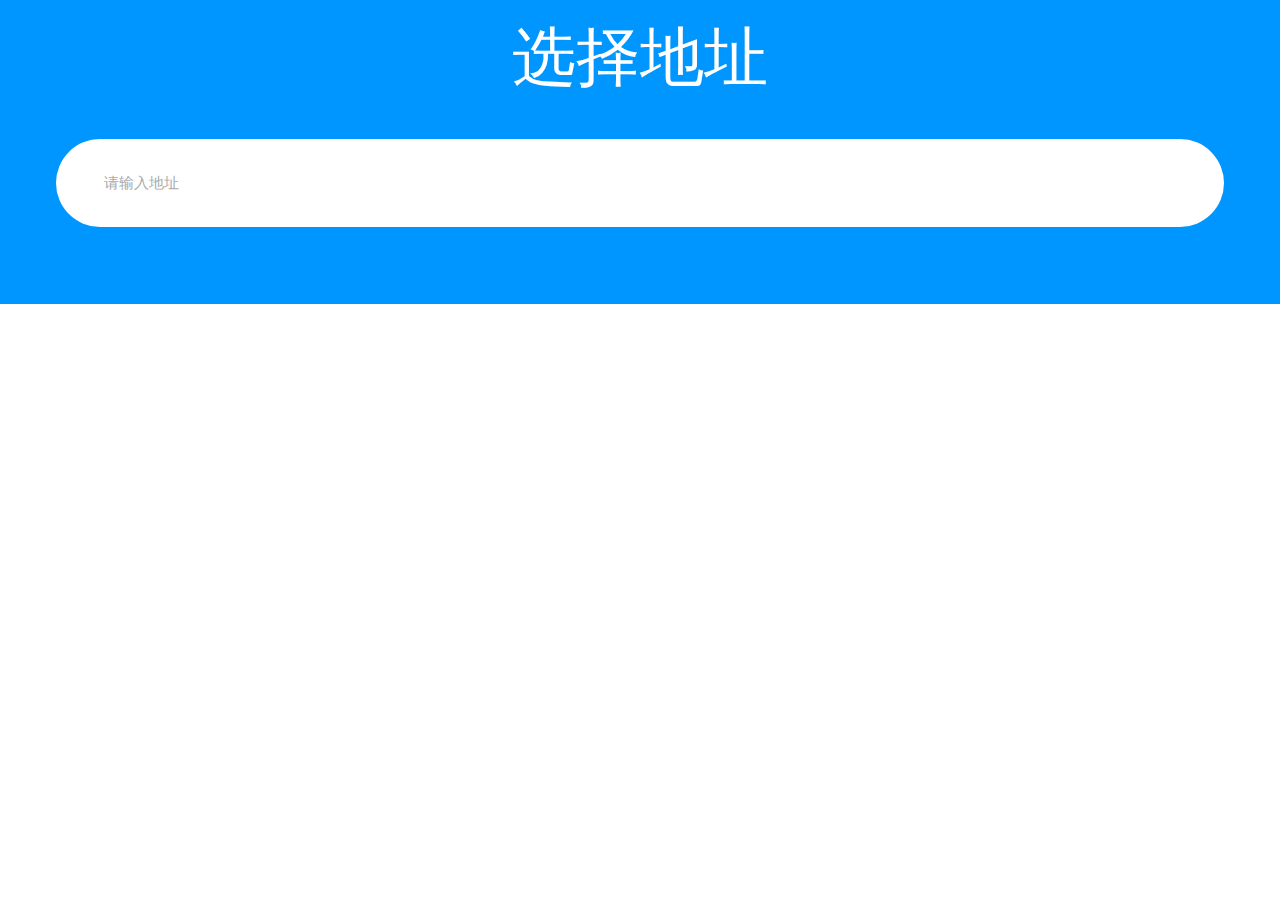
<file: index.html>
<!DOCTYPE html>
<html lang="en">
<head>
	<meta http-equiv="Content-Type" content="text/html;charset=UTF-8">
	<meta name="viewport" content="width=device-width, user-scalable=no, initial-scale=1.0, maximum-scale=1.0, minimum-scale=1.0">
	<title>商品</title>
	<script src="rem.js"></script>
	<link rel="stylesheet" href="style.css">
	<link rel="stylesheet" type="text/css" href="iconfont/iconfont.css">
</head>
<body>
	<div class="section" id="address">
		<div class="header">
			<a href="#rList" class="title">选择地址</a>
			<input id="addr" type="text" placeholder="请输入地址">
		</div>
		<div class="content"></div>
	</div>
	<div class="section" id="rList">		
		<div class="list-header">
			<div class="location-box">
				<a href="#address" class="location"><img src="imgs/location.png"></a>
			</div>
			<div class="search-box">
				<input type="text" placeholder="搜索商家、商品" id="search-food">
			</div>
			<ul>
				<li>黄焖鸡</li>
				<li>清粥小菜</li>
				<li>烤肉饭</li>
				<li>第一佳大鸡排</li>
				<li>炸鸡</li>
				<li>花甲米线</li>
			</ul>
		</div>
		<div id="nav">
			<div class="swipe" id="mySwipe">
				<div class="swipe-wrap">
				    <div class="item" style="background: blue">
				        第一个板块
				    </div>
				    <div class="item" style="background: red">
				        第二个板块
				    </div>
				    <div class="item"  style="background: black">
				        <!-- 滑动的第三个版块 -->
				        第三个板块
				    </div>
				</div>
				<ul id="position" class="hidden">
				    <li class="cur"></li>
				    <li style="margin-left:-5px"></li>
				    <li style="margin-left:-5px"></li>
				</ul>
			</div>
		</div>
		<div class="list-title">推荐商家</div>
		<ul id="lists"></ul>
	</div>
	<div class="section" id="detail">
		<div class="detail-wrapper">
			<div class="detail-header"></div>
			<div class="detail-reviews">
				<div class="goods">商品</div>
				<div class="evaluate">评价</div>
			</div>
			<div class="detail-content">
				<div class="left-pane">
					<ul class="detail-catalog"></ul>
				</div>
				<div class="right-pane">
					<ul class="detail-info"></ul>
				</div>
			</div>
			<div class="footer">
				<div class="left-cart">
					<div class="cart">
						<i class="iconfont icon-cart-active"></i>
					</div>
					<div class="total-box">
						<p class="total-money">￥4</p>
						<span class="total-send-money">配送费￥4</span>
					</div>
				</div>
				<div class="right-pay">
					<div class="right-pay">
						还差￥20起送
					</div>
				</div>
				<div class="cart-view">
					<div class="cart-layer"></div>
					<div class="cart-title">
						<p>购物车</p>
						<span class="clear">清空</span>
					</div>
					<ul class="cart-list">
						<li class="cart-info">
							<p>热腾腾澳洲铁板牛扒</p>
							<p>￥<span>28</span></p>
							<p>
								<span class="minus">-</span>
								<span class="num">1</span>
								<span class="plus">+</span>
							</p>
						</li>
					</ul>
					<div class="food-box">
						<p>餐盒</p>
						<p>￥<span>5</span></p>
					</div>
				</div>	
			</div>
		</div>
	</div>
	<div class="section" id="search">
		<a href="#address">商品搜索页</a>
	</div>
	<script src="lib/store.js"></script>
	<script src="zepto.js"></script>
	<script src="lib/swipe.js"></script>
	<script src="lib/Iscroll.js"></script>
	<script src="module/singleCart.js"></script>
	<script src="module/cartView.js"></script>
	<script src="module/addressModule.js"></script>
	<script src="module/rListModule.js"></script>
	<script src="module/detailModule.js"></script>
	<script src="module/searchModule.js"></script>
	<script src="index.js"></script>
</body>
</html>
</file>
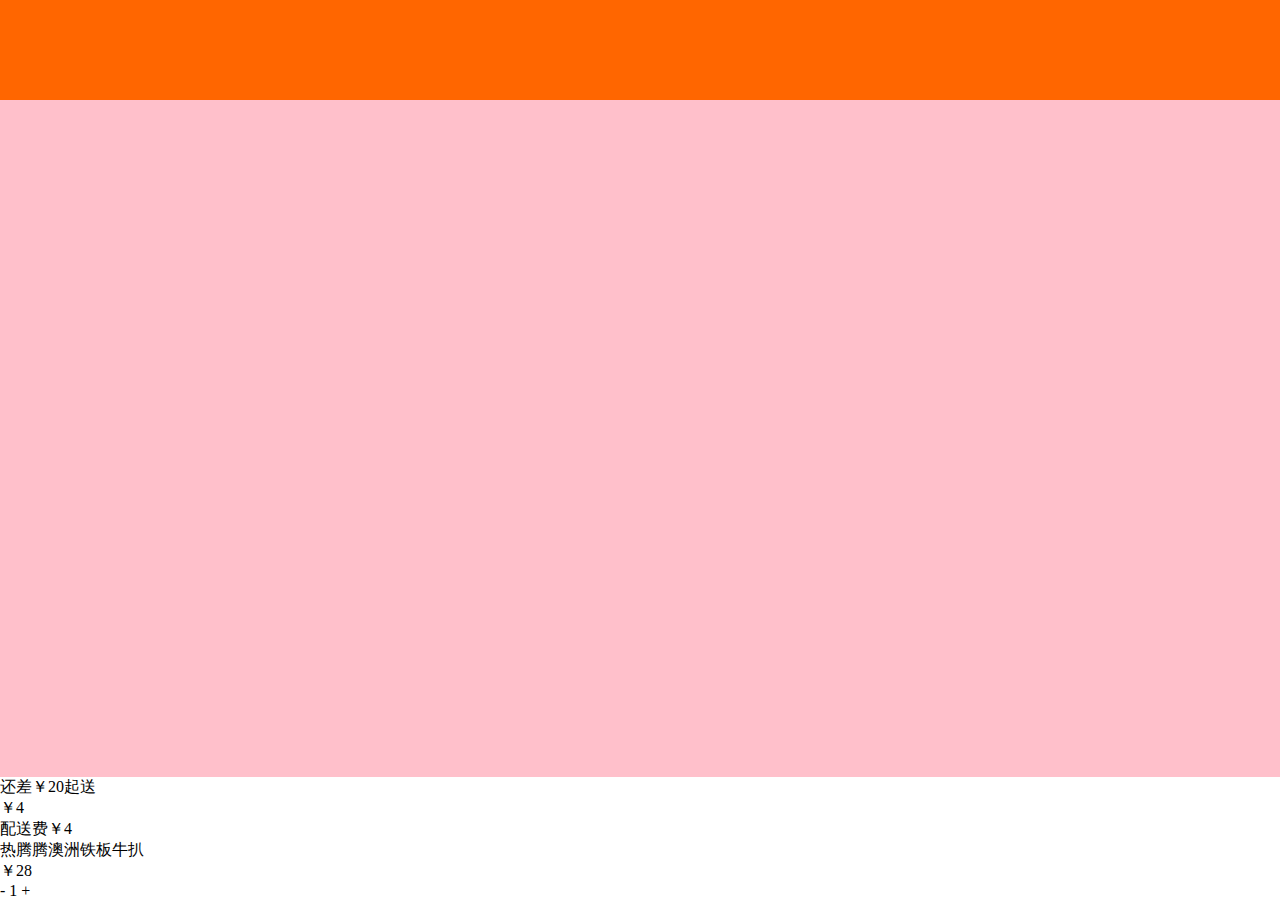
<file: test.html>
<!DOCTYPE html>
<html lang="en">
<head>
	<meta charset="UTF-8">
	<title>test</title>
	<style>
		* { margin: 0; padding: 0; }
		body, html { height: 100% }
		body { display: flex; flex-direction: column; overflow: hidden;}
		header { width: 100%; height: 100px; background: #f60; }
		section { width: 100%; flex: 1; background: pink; }
	</style>
</head>
<body>
	<header></header>
	<section></section>

	<div class="right-pay">
		还差￥20起送
	</div>
	<div class="total-box">
		<p class="total-money">￥4</p>
		<span class="total-send-money">配送费￥4</span>
	</div>

	<p>热腾腾澳洲铁板牛扒</p>
	<p>￥28</p>
	<p>
		<span class="minus">-</span>
		<span class="num">1</span>
		<span class="plus">+</span>
	</p>
</body>
</html>
</file>
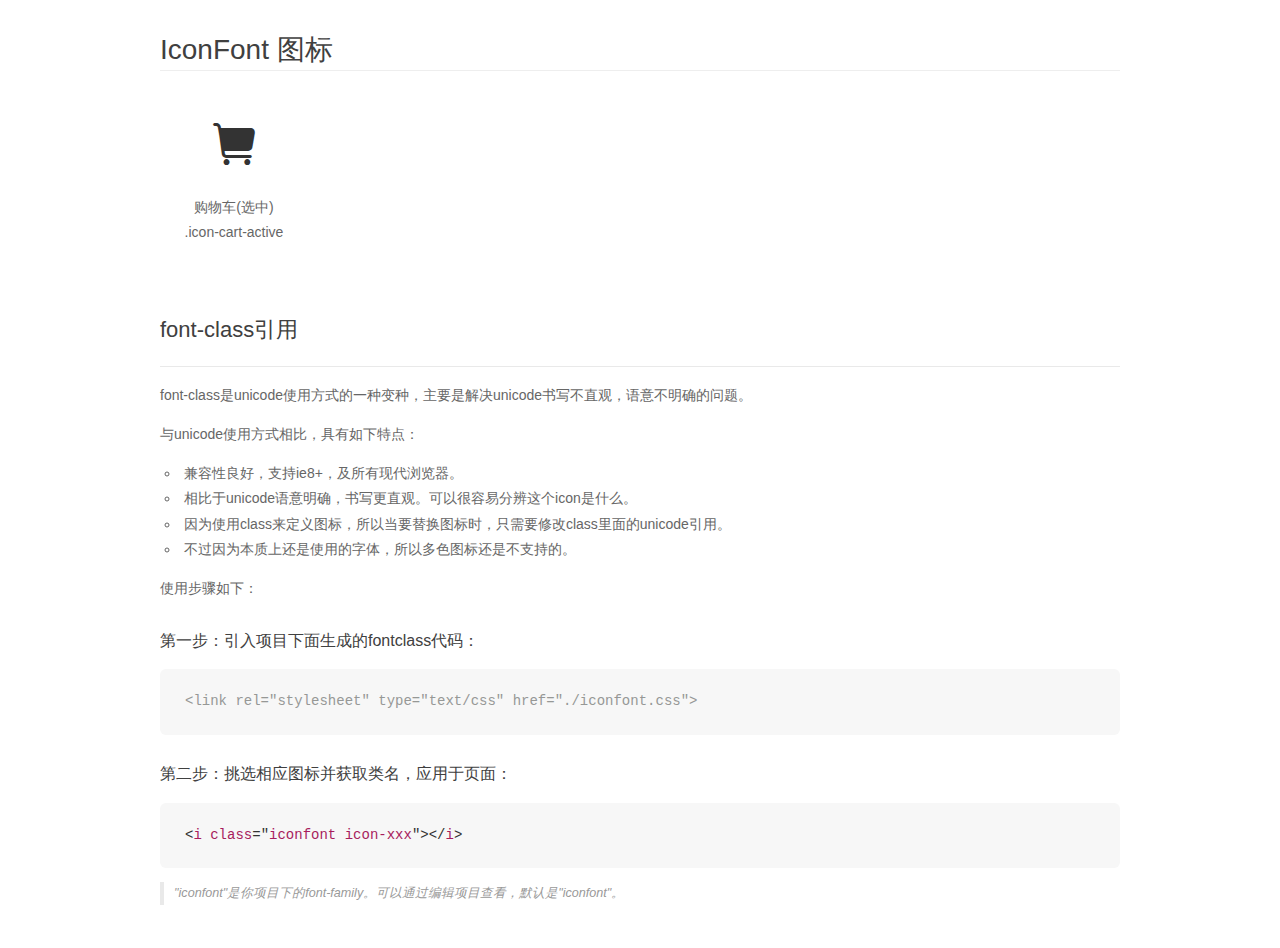
<file: iconfont/demo_fontclass.html>
<!DOCTYPE html>
<html>
<head>
    <meta charset="utf-8"/>
    <title>IconFont</title>
    <link rel="stylesheet" href="demo.css">
    <link rel="stylesheet" href="iconfont.css">
</head>
<body>
    <div class="main markdown">
        <h1>IconFont 图标</h1>
        <ul class="icon_lists clear">
            
                <li>
                <i class="icon iconfont icon-cart-active"></i>
                    <div class="name">购物车(选中)</div>
                    <div class="fontclass">.icon-cart-active</div>
                </li>
            
        </ul>

        <h2 id="font-class-">font-class引用</h2>
        <hr>

        <p>font-class是unicode使用方式的一种变种，主要是解决unicode书写不直观，语意不明确的问题。</p>
        <p>与unicode使用方式相比，具有如下特点：</p>
        <ul>
        <li>兼容性良好，支持ie8+，及所有现代浏览器。</li>
        <li>相比于unicode语意明确，书写更直观。可以很容易分辨这个icon是什么。</li>
        <li>因为使用class来定义图标，所以当要替换图标时，只需要修改class里面的unicode引用。</li>
        <li>不过因为本质上还是使用的字体，所以多色图标还是不支持的。</li>
        </ul>
        <p>使用步骤如下：</p>
        <h3 id="-fontclass-">第一步：引入项目下面生成的fontclass代码：</h3>


        <pre><code class="lang-js hljs javascript"><span class="hljs-comment">&lt;link rel="stylesheet" type="text/css" href="./iconfont.css"&gt;</span></code></pre>
        <h3 id="-">第二步：挑选相应图标并获取类名，应用于页面：</h3>
        <pre><code class="lang-css hljs">&lt;<span class="hljs-selector-tag">i</span> <span class="hljs-selector-tag">class</span>="<span class="hljs-selector-tag">iconfont</span> <span class="hljs-selector-tag">icon-xxx</span>"&gt;&lt;/<span class="hljs-selector-tag">i</span>&gt;</code></pre>
        <blockquote>
        <p>"iconfont"是你项目下的font-family。可以通过编辑项目查看，默认是"iconfont"。</p>
        </blockquote>
    </div>
</body>
</html>
</file>
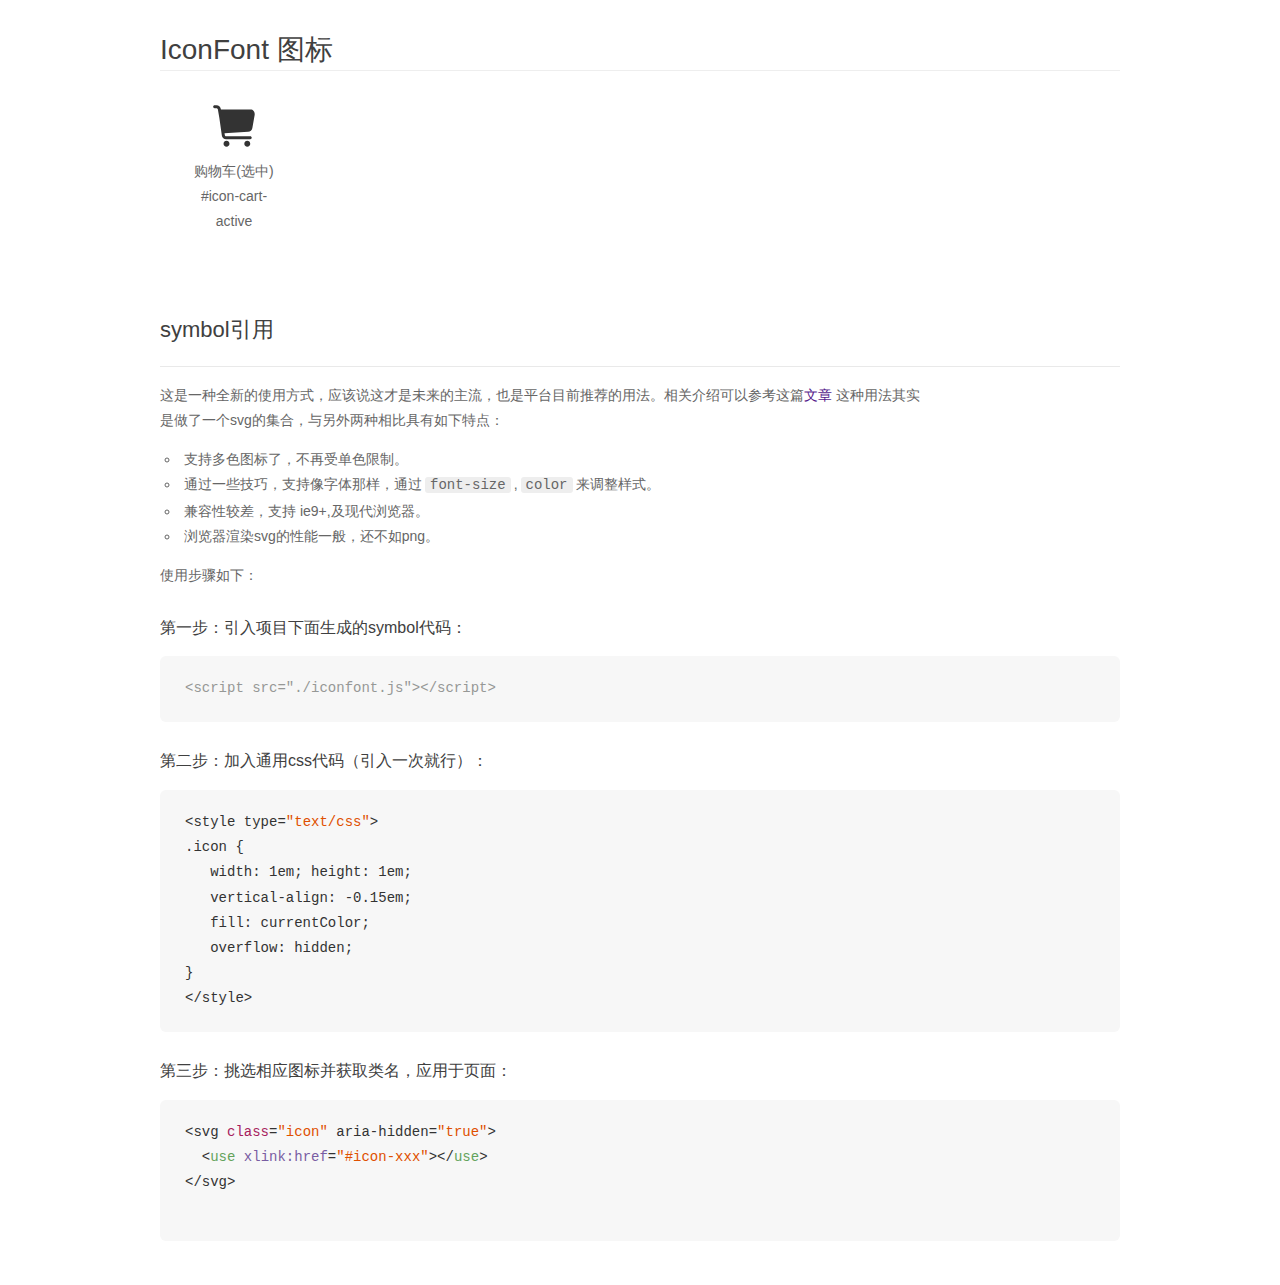
<file: iconfont/demo_symbol.html>
<!DOCTYPE html>
<html>
<head>
    <meta charset="utf-8"/>
    <title>IconFont</title>
    <link rel="stylesheet" href="demo.css">
    <script src="iconfont.js"></script>

    <style type="text/css">
        .icon {
          /* 通过设置 font-size 来改变图标大小 */
          width: 1em; height: 1em;
          /* 图标和文字相邻时，垂直对齐 */
          vertical-align: -0.15em;
          /* 通过设置 color 来改变 SVG 的颜色/fill */
          fill: currentColor;
          /* path 和 stroke 溢出 viewBox 部分在 IE 下会显示
             normalize.css 中也包含这行 */
          overflow: hidden;
        }

    </style>
</head>
<body>
    <div class="main markdown">
        <h1>IconFont 图标</h1>
        <ul class="icon_lists clear">
            
                <li>
                    <svg class="icon" aria-hidden="true">
                        <use xlink:href="#icon-cart-active"></use>
                    </svg>
                    <div class="name">购物车(选中)</div>
                    <div class="fontclass">#icon-cart-active</div>
                </li>
            
        </ul>


        <h2 id="symbol-">symbol引用</h2>
        <hr>

        <p>这是一种全新的使用方式，应该说这才是未来的主流，也是平台目前推荐的用法。相关介绍可以参考这篇<a href="">文章</a>
        这种用法其实是做了一个svg的集合，与另外两种相比具有如下特点：</p>
        <ul>
          <li>支持多色图标了，不再受单色限制。</li>
          <li>通过一些技巧，支持像字体那样，通过<code>font-size</code>,<code>color</code>来调整样式。</li>
          <li>兼容性较差，支持 ie9+,及现代浏览器。</li>
          <li>浏览器渲染svg的性能一般，还不如png。</li>
        </ul>
        <p>使用步骤如下：</p>
        <h3 id="-symbol-">第一步：引入项目下面生成的symbol代码：</h3>
        <pre><code class="lang-js hljs javascript"><span class="hljs-comment">&lt;script src="./iconfont.js"&gt;&lt;/script&gt;</span></code></pre>
        <h3 id="-css-">第二步：加入通用css代码（引入一次就行）：</h3>
        <pre><code class="lang-js hljs javascript">&lt;style type=<span class="hljs-string">"text/css"</span>&gt;
.icon {
   width: <span class="hljs-number">1</span>em; height: <span class="hljs-number">1</span>em;
   vertical-align: <span class="hljs-number">-0.15</span>em;
   fill: currentColor;
   overflow: hidden;
}
&lt;<span class="hljs-regexp">/style&gt;</span></code></pre>
        <h3 id="-">第三步：挑选相应图标并获取类名，应用于页面：</h3>
        <pre><code class="lang-js hljs javascript">&lt;svg <span class="hljs-class"><span class="hljs-keyword">class</span></span>=<span class="hljs-string">"icon"</span> aria-hidden=<span class="hljs-string">"true"</span>&gt;<span class="xml"><span class="hljs-tag">
  &lt;<span class="hljs-name">use</span> <span class="hljs-attr">xlink:href</span>=<span class="hljs-string">"#icon-xxx"</span>&gt;</span><span class="hljs-tag">&lt;/<span class="hljs-name">use</span>&gt;</span>
</span>&lt;<span class="hljs-regexp">/svg&gt;
        </span></code></pre>
    </div>
</body>
</html>
</file>
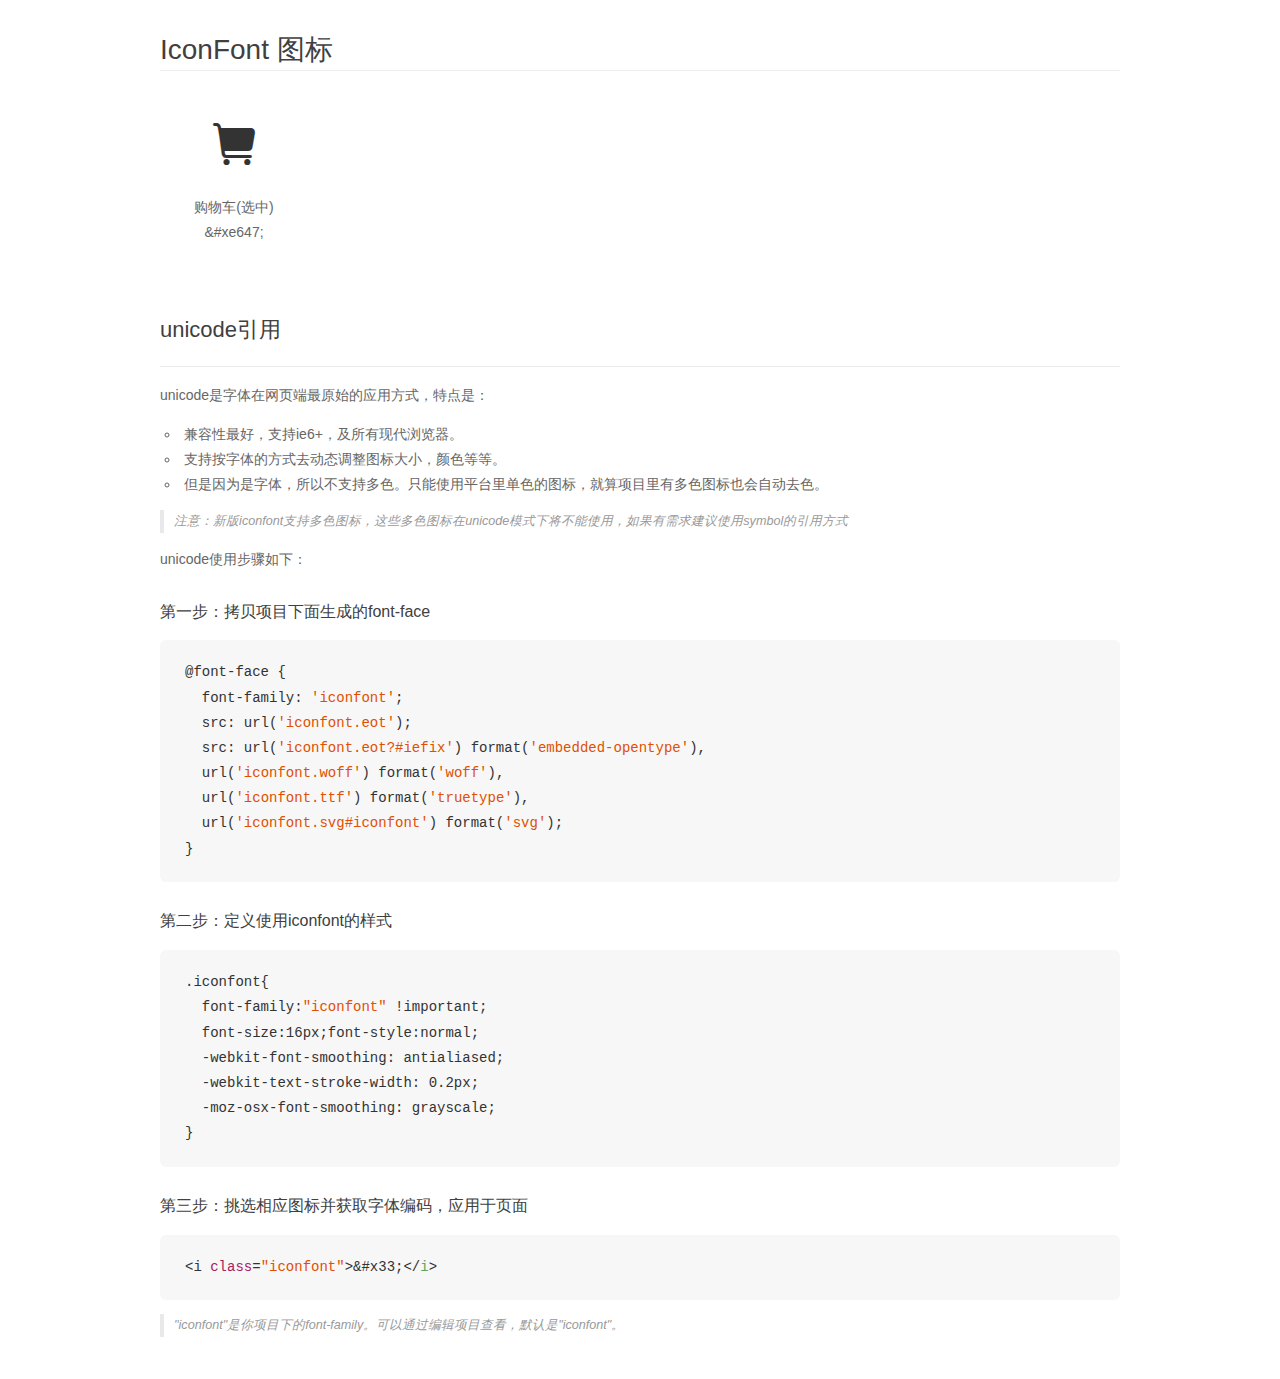
<file: iconfont/demo_unicode.html>
<!DOCTYPE html>
<html>
<head>
    <meta charset="utf-8"/>
    <title>IconFont</title>
    <link rel="stylesheet" href="demo.css">

    <style type="text/css">

        @font-face {font-family: "iconfont";
          src: url('iconfont.eot'); /* IE9*/
          src: url('iconfont.eot#iefix') format('embedded-opentype'), /* IE6-IE8 */
          url('iconfont.woff') format('woff'), /* chrome, firefox */
          url('iconfont.ttf') format('truetype'), /* chrome, firefox, opera, Safari, Android, iOS 4.2+*/
          url('iconfont.svg#iconfont') format('svg'); /* iOS 4.1- */
        }

        .iconfont {
          font-family:"iconfont" !important;
          font-size:16px;
          font-style:normal;
          -webkit-font-smoothing: antialiased;
          -webkit-text-stroke-width: 0.2px;
          -moz-osx-font-smoothing: grayscale;
        }

    </style>
</head>
<body>
    <div class="main markdown">
        <h1>IconFont 图标</h1>
        <ul class="icon_lists clear">
            
                <li>
                <i class="icon iconfont">&#xe647;</i>
                    <div class="name">购物车(选中)</div>
                    <div class="code">&amp;#xe647;</div>
                </li>
            
        </ul>
        <h2 id="unicode-">unicode引用</h2>
        <hr>

        <p>unicode是字体在网页端最原始的应用方式，特点是：</p>
        <ul>
        <li>兼容性最好，支持ie6+，及所有现代浏览器。</li>
        <li>支持按字体的方式去动态调整图标大小，颜色等等。</li>
        <li>但是因为是字体，所以不支持多色。只能使用平台里单色的图标，就算项目里有多色图标也会自动去色。</li>
        </ul>
        <blockquote>
        <p>注意：新版iconfont支持多色图标，这些多色图标在unicode模式下将不能使用，如果有需求建议使用symbol的引用方式</p>
        </blockquote>
        <p>unicode使用步骤如下：</p>
        <h3 id="-font-face">第一步：拷贝项目下面生成的font-face</h3>
        <pre><code class="lang-js hljs javascript">@font-face {
  font-family: <span class="hljs-string">'iconfont'</span>;
  src: url(<span class="hljs-string">'iconfont.eot'</span>);
  src: url(<span class="hljs-string">'iconfont.eot?#iefix'</span>) format(<span class="hljs-string">'embedded-opentype'</span>),
  url(<span class="hljs-string">'iconfont.woff'</span>) format(<span class="hljs-string">'woff'</span>),
  url(<span class="hljs-string">'iconfont.ttf'</span>) format(<span class="hljs-string">'truetype'</span>),
  url(<span class="hljs-string">'iconfont.svg#iconfont'</span>) format(<span class="hljs-string">'svg'</span>);
}
</code></pre>
        <h3 id="-iconfont-">第二步：定义使用iconfont的样式</h3>
        <pre><code class="lang-js hljs javascript">.iconfont{
  font-family:<span class="hljs-string">"iconfont"</span> !important;
  font-size:<span class="hljs-number">16</span>px;font-style:normal;
  -webkit-font-smoothing: antialiased;
  -webkit-text-stroke-width: <span class="hljs-number">0.2</span>px;
  -moz-osx-font-smoothing: grayscale;
}
</code></pre>
        <h3 id="-">第三步：挑选相应图标并获取字体编码，应用于页面</h3>
        <pre><code class="lang-js hljs javascript">&lt;i <span class="hljs-class"><span class="hljs-keyword">class</span></span>=<span class="hljs-string">"iconfont"</span>&gt;&amp;#x33;<span class="xml"><span class="hljs-tag">&lt;/<span class="hljs-name">i</span>&gt;</span></span></code></pre>

        <blockquote>
        <p>"iconfont"是你项目下的font-family。可以通过编辑项目查看，默认是"iconfont"。</p>
        </blockquote>
    </div>


</body>
</html>
</file>
<file: style.css>
body, html, div, p, ul, li, input { margin: 0; padding: 0; }
body, html {
	height: 100%;
    font-family: 'Helvetica Neue',Tahoma,Arial,PingFangSC-Regular,'Hiragino Sans GB','Microsoft Yahei',sans-serif;
}

.section {
	height: auto;
	text-align: center;
	line-height: 40px;
	display: none;
}
.section a {
	color: #000;
	text-decoration: none;
}

#address {
	line-height: 1.3rem;
}
.title {
	font-size: .8rem;
	color: #fff!important;
}

#rList {
	height: auto;
}

.location img {
	width: 0.6rem;
	position: absolute;
	top: 0.7rem;
	left: 0.6rem;
}

#search {
	background: #f60;
}

::-webkit-input-placeholder {
    color: #aaa;  
}  
:-moz-placeholder { 
    color: #aaa;  
    opacity: 1;  
}  
::-moz-placeholder { 
    color: #aaa;  
    opacity: 1;  
}  
:-ms-input-placeholder {  
    color: #aaa; 
}

.header input {
	width: 14.6rem;
	height: 1.1rem;
	box-sizing: border-box;
	border: 0;
	border-radius: 1rem;
	outline: none;
	padding-left: 0.6rem;
	font-size: 15px;
}
#btn {
	width: 3.6rem;
	height: 0.84rem;
	background: #00caca;
	font-size: 12px;
	color: #fff;
	position: absolute;
	top: 1rem;
	right: 0.8rem;
}
.header {
	width: 16rem;
	height: 3.8rem;
	background: #0096ff;
	position: relative;
}
.content {
	width: 16rem;
	font-size: 14px;
	line-height: 20px;
    text-align: left;
    background: #fff;
}
.content div {
	background: #eee;
	font-weight: bold;
	font-size: 16px;
	box-sizing: border-box;
	padding-left: 0.7rem;
	padding-top: 0.4rem;
}
.content p {
	background: #f5f5f5;
	border-bottom: 0.021333rem dotted #aaa;
	font-size: 13px;
	color: #666;
	box-sizing: border-box;
	padding-left: 0.7rem;
	font-weight: 400;
	padding-bottom: 0.3rem;
}
.content p:last-child {
	border: 0;
}

.list-header {
	width: 16rem;
	height: 5.4rem;
	background: #0096ff;
}
.location-box {
	width: 100%;
	height: 2.218667rem;
}

.search-box {
	width: 16rem;
	height: 1.536rem;
	position: relative;
}
#search-food {
	width: 14rem;
	height: 100%;
	position: absolute;
	top: 0;
	left: 1rem;
	border: 0;
	outline: none;
	text-align: center;
	border-radius: 0.768rem 0.768rem 0.768rem 0.768rem;
}
.list-header ul {
	display: flex;
	font-size: 13px;
	justify-content: space-around;
	list-style: none;
	color: #fff;
}

#nav {
	width: 16rem;
	height: 8.064rem;
	background: #f4f4f4;
}

.list-title {
	width: 16rem;
	height: 1.450667rem;
	box-sizing: border-box;
	padding-left: 0.64rem;
	font-size: 13px;
	color: #333;
	line-height: 1.450667rem;
	text-align: left;
	border: 0.021333rem solid #eee;
}

#lists li {
	width: 16rem;
	display: flex;
	box-sizing: border-box;
	padding: 0.32rem 0.426667rem;
	border-bottom: 0.021333rem solid #eee;
}

#lists:after {
	content: "正在加载更多商家";
	display: block;
	height: 0.8rem;
	font-size: 16px;
	line-height: 0.8rem;
	color: #f60;
	text-align: center;
}

.noData #lists:after {
	content: "没有更多商家了";
}

.left-img {
	width: 2.56rem;
	height: 2.56rem;
	margin-right: 0.426667rem;
	font-size: 14px;
	color: #333;
	line-height: 20px;
}
.left-img img {
	width: 100%;
}

.right-price {
	width: 12.16rem;
	height: 2.56rem;
}
.right-price>div {
	display: flex;
	justify-content: space-between;
}

.right-title div {
	font-size: 0.64rem;
	color: #333;
	line-height: 0.6rem;
	display: flex;
}
.right-title .brand {
	display: inline-block;
	margin-top: 0.08rem;
	margin-right: 0.426667rem;
	width: 1.194667rem;
	height: 0.597333rem;
	background: #ffd930;
	color: #52250a;
	border-radius: 0.021333rem;
	text-align: center;
	line-height: 0.597333rem;
	font-size: 0.426667rem;
}
.item-name {
	margin-right: 0.341333rem;
	display: block;
	width: 180px;
	text-align: left;
	white-space: nowrap;
	overflow: hidden;
	text-overflow: ellipsis;
}
.item-name {
	color: #333;
}

.right-title p {
	font-size: 0.341333rem;
	color: #999;
	display: flex;
}
.right-title p span {
	display: block;
	margin: 0 0.170667rem;
	width: 0.5rem;
	height: 0.5rem;
	line-height: 0.5rem;
	border: 0.021333rem solid #ddd;
}
.score {
	margin: 0 0.06rem;
	color: #f60;
}

.right-info, .right-num {
	font-size: 0.426667rem;
	line-height: 1.3rem;
}

.right-num {
	line-height: 0.6rem;
}
.timeout {
	margin-left: 0.3rem;
	color: #2395ff;
}

/* 轮播图样式 */
.swipe{
    overflow: hidden;
    visibility: hidden;
    position:relative;
}
.swipe-wrap{
    overflow-x:hidden;
    position:relative;
}
.swipe-wrap > div {
    float: left;
    width: 100%;
    height: 8.1rem;
    position:relative;
}

/* 小数点布局 */
#position{
   position: absolute;
   bottom: 0rem;
   left: 0;
   margin-top: 0.426667rem;
   margin-bottom: 0.213333rem;
   margin: 0;
   opacity: 0.4;
   width: 100%;
   filter: alpha(opacity=50);
   text-align: center;
}
 
#position li{
      width: 0.213333rem;
      height: 0.213333rem;
      margin: 0 0.170667rem;
      display: inline-block;
      -webkit-border-radius: 0.213333rem;
      border-radius: 0.213333rem;
      background-color: #0096ff;
}
#position li.cur{
    background-color: orange;
}

/* detail */
#detail {
	position: relative;
	line-height: 20px;
	font-size: 12px;
}
.detail-wrapper {
	width: 100%;
	height: 100%;
	display: flex;
	flex-direction: column;
	overflow: hidden;
}
.detail-header {
	width: 16rem;
	height: 5.589333rem;
	background: #bab3c2;
}
.detail-reviews {
	width: 16rem;
	height: 1.92rem;
	display: flex;
	border-bottom: 0.021333rem solid #ddd;
}
.detail-reviews div {
	width: 50%;
	height: 100%;
	line-height: 1.92rem;
}

.back {
	width: 16rem;
	height: 1.536rem;
	line-height: 1.536rem;
	box-sizing: border-box;
	padding-left: 0.682667rem;
	text-align: left;
	font-weight: bold;
}
.detail-header a {
	font-family: "宋体";
	color: #fff;
	font-size: 0.768rem;
}
#header_detail {
	display: block;
	position: absolute;
	font-size: 0.512rem;
}
.detail-header-info {
	display: flex;
	width: 16rem;
	height: 2.773333rem;
	box-sizing: border-box;
	padding: 0 0.426667rem;	
	color: #fff;
	font-size: 0.426667rem;
}
.header-img {
	width: 2.773333rem;
	height: 2.773333rem;
	border-radius: 0.16rem;
	margin-right: 0.426667rem;
	background: #fff;
}
.header-img img {
	width: 100%;
}
.header-info {
	width: 11.946667rem;
	height: 2.773333rem;
	position: relative;
}
.detail-active {
	display: flex;
	justify-content: space-between;
	width: 16rem;
	height: 1.28rem;
	box-sizing: border-box;
	padding: 0 0.426667rem;
	font-size: 12px;
	color: #fff;
	line-height: 1.28rem;
}
.news {
	width: 13rem;
	text-align: left;
}
.header-name {
	width: 100%;
	overflow: hidden;
	text-overflow: ellipsis;
	white-space: nowrap;
	font-size: 0.768rem;
	font-weight: bold;
	text-align: left;
}
#header_detail {
	font-size: 0.512rem;
	display: block;
	position: absolute;
	top: 1.109333rem;
	right: 0.426667rem;
}
.notice {
	display: flex;
}
.notice-info {
	width: 11rem;
	overflow: hidden;
	text-overflow: ellipsis;
	white-space: nowrap;
}
.ways {
	text-align: left;
}

.detail-content {
	display: flex;
	width: 16rem;
	flex: 1;
    height: 18.858667rem;
    overflow: hidden;
}
.left-pane {
	width: 3.4rem;
	height: 100%;
	overflow: hidden;
	position: relative;	
}
.right-pane {	
	box-sizing: border-box;
	height: 100%;
	flex: 1;
	overflow: hidden;
	position: relative;
}
.detail-catalog li {
	width: 100%;
	height: 2.176rem;
	line-height: 2.176rem;
	text-align: left;
	box-sizing: border-box;
	padding: 0 0.4rem;
	border-bottom: 0.021333rem solid #ededed;
	color: #666;
	white-space: nowrap;
	overflow: hidden;
	position: relative;
	background: #f8f8f8;
}
.active {
	background: #fff!important;
}
.active:before {
	content: "";
	display: block;
	width: 0.18rem;
	height: 100%;
	background: #3190e8;
	position: absolute;
	top: 0;
	left: 0;
}
#nav_title {
	width: 100%;
	height: 1.322667rem;
	line-height: 1.322667rem;
	text-align: left;
	background: #f1f1f1;
	box-sizing: border-box;
	padding-left: 0.426667rem;
	color: #666;
	text-overflow: ellipsis;
	overflow: hidden;
	white-space: nowrap;
}
.nav-info {
	font-size: 9px;
	color: #999;
}
.food-info {
	width: 11.96rem;
	margin-left: 0.64rem;
	padding-top: 0.725333rem;
	display: flex;
	border-bottom: 0.021333rem solid #e0e0e0;
}
.detail-info li .food-info:last-child {
	border-bottom: 0;
}
.food-img {
	width: 2.048rem;
	height: 2.048rem;
	margin-right: 0.597333rem;
}
.food-img img {
	width: 2.048rem;
}
.food-detail {
	width: 10rem;
	text-align: left;
	color: #666;
}
.food-name {
	width: 100%;
	overflow: hidden;
	text-overflow: ellipsis;
	white-space: nowrap;
	font-size: 15px;
	color: #333;
	font-weight: bold;
}
.des {
	color: #999;	
	padding-right: 0.8rem;
	box-sizing: border-box;
}
.food-price {
	width: 100%;
	height: 2rem;
	line-height: 2rem;
	color: #666;
	position: relative;
}
.price-item {
	color: #f60;
	font-size: 9px;
}
.price-item span {
	font-size: 16px;
	font-weight: bold;
}
.price-item span {
	font-size: 16px;
	font-weight: bold;
	margin-right: 0.170667rem;
}
.minus, .plus {
	display: inline-block;
	width: 0.8rem;
	height: 0.8rem;
	background: #3199e8;
	border-radius: 0.4rem;
	text-align: center;
	color: #fff;
	line-height: 0.8rem;
	font-size: 16px;
	font-weight: bold;
	cursor: pointer;
}
.num {
	display: block;
	position: absolute;
	width: 0.8rem;
	height: 0.8rem;
	line-height: 0.8rem;
    bottom: 0.5rem;
    right: 1.8rem;
    text-align: center;
}
.food-price .minus {
	position: absolute;
	bottom: 0.5rem;
	right: 2.8rem;
}
.food-price .plus {
	position: absolute;
	bottom: 0.5rem;
	right: 0.8rem;
}

.footer {
	width: 16rem;
	height: 2.048rem;
	color: #fff;
	background: #3d3d3f;
	display: flex;
	font-size: 13px;
}
.left-cart {
	flex: 6;
	height: 100%;
	position: relative;
	z-index: 11;
}
.cart {
	width: 1.962667rem;
	height: 1.962667rem;
	border-radius: 50%;
	background: #3f3f3f;
	border: 0.213333rem solid #4d4d4d;
	position: absolute;
	left: 0.512rem;
	bottom: 0.213333rem;
	text-align: center;
	line-height: 1.962667rem;
	z-index: 12;
}
.icon-cart-active {
	font-size: 26px!important;
	color: #666;
}
.total-box {
	width: 8rem;
	height: 100%;
	position: absolute;
	top: 0; 
	left: 3.370667rem;
	text-align: left;
	line-height: 0.6rem;
	box-sizing: border-box;
	padding-top: 0.426667rem;
}
.total-box p {
	font-size: 16px;
}
.total-box span {
	font-size: 12px;
}
.right-pay {
	width: 4.48rem;
	height: 2.048rem;
	line-height: 2.048rem;
	background: #535356;
	position: relative;
	z-index: 11;
}
.iScrollVerticalScrollbar {
	z-index: 1!important;
}
.cart-view {
	width: 100%;
	background: #fff;
	position: absolute;
	bottom: 2.048rem;
	left: 0;
	z-index: 10;
	font-style: 14px;
	display: none;
}
.cart-layer {
	background: #000;
	position: fixed;
	opacity: 0.5;
	top: 0;
	left: 0;
	right: 0;
	bottom: 0;
	z-index: 5;
	width: 16rem;
	height: 28.458667rem;
	display: none;
}
.cart-title {
	width: 100%;
	height: 1.706667rem;
	background: #eceff1;
	line-height: 1.706667rem;
	color: #666;
	padding-left: 0.554667rem;
	box-sizing: border-box;
	display: flex;
	justify-content: space-between;
	position: relative;
	z-index: 6;
}
.cart-list {
	width: 100%;
	padding-left: 0.554667rem;
	box-sizing: border-box;
	position: relative;
	background: #fff;
	z-index: 6;
}
.cart-list li {
	width: 100%;
	padding-right: 0.554667rem;
	box-sizing: border-box;
	height: 2.261333rem;
	line-height: 2.261333rem;
	color: #333;
	display: flex;
	justify-content: space-between;
	border-bottom: 0.021333rem solid #fbfbfb;
}
.cart-list li p:first-child {
	width: 9.3rem;
	text-align: left;
}
.cart-list li p:nth-of-type(2) {
	width: 2.218667rem;
	text-align: left;
	color: #f60;
}
.cart-list li p:nth-of-type(2) span {
	font-size: 16px;
	font-weight: bold;
}
.cart-list li p:last-child {
	flex: 1;
	position: relative;
	display: flex;
	justify-content: space-between;
	padding: 0.7rem 0.4rem 0;
	box-sizing: border-box;
	padding-right: 0;
}
.cart-list .num {
	bottom: 0.8rem;
	left: 1.1rem;
}

.food-box {
	width: 100%;
	height: 2.261333rem;	
	line-height: 2.261333rem;
	padding-left: 0.554667rem;
	box-sizing: border-box;
	color: #333;
	display: flex;
	text-align: left;
	position: relative;
	background: #fff;
	z-index: 6;
}
.food-box p:first-child {
	width: 9.557333rem;
}
.food-box p:last-child {
	flex: 1;
	text-align: left;
	color: #f60;
}
.food-box p:last-child span {
	font-size: 16px;
	font-weight: bold;
}
</file>
<file: iconfont/iconfont.css>
@font-face {font-family: "iconfont";
  src: url('iconfont.eot?t=1492225699579'); /* IE9*/
  src: url('iconfont.eot?t=1492225699579#iefix') format('embedded-opentype'), /* IE6-IE8 */
  url('iconfont.woff?t=1492225699579') format('woff'), /* chrome, firefox */
  url('iconfont.ttf?t=1492225699579') format('truetype'), /* chrome, firefox, opera, Safari, Android, iOS 4.2+*/
  url('iconfont.svg?t=1492225699579#iconfont') format('svg'); /* iOS 4.1- */
}

.iconfont {
  font-family:"iconfont" !important;
  font-size:16px;
  font-style:normal;
  -webkit-font-smoothing: antialiased;
  -moz-osx-font-smoothing: grayscale;
}

.icon-cart-active:before { content: "\e647"; }
</file>
<file: iconfont/demo.css>
*{margin: 0;padding: 0;list-style: none;}
/*
KISSY CSS Reset
理念：1. reset 的目的不是清除浏览器的默认样式，这仅是部分工作。清除和重置是紧密不可分的。
2. reset 的目的不是让默认样式在所有浏览器下一致，而是减少默认样式有可能带来的问题。
3. reset 期望提供一套普适通用的基础样式。但没有银弹，推荐根据具体需求，裁剪和修改后再使用。
特色：1. 适应中文；2. 基于最新主流浏览器。
维护：玉伯<lifesinger@gmail.com>, 正淳<ragecarrier@gmail.com>
 */

/** 清除内外边距 **/
body, h1, h2, h3, h4, h5, h6, hr, p, blockquote, /* structural elements 结构元素 */
dl, dt, dd, ul, ol, li, /* list elements 列表元素 */
pre, /* text formatting elements 文本格式元素 */
form, fieldset, legend, button, input, textarea, /* form elements 表单元素 */
th, td /* table elements 表格元素 */ {
  margin: 0;
  padding: 0;
}

/** 设置默认字体 **/
body,
button, input, select, textarea /* for ie */ {
  font: 12px/1.5 tahoma, arial, \5b8b\4f53, sans-serif;
}
h1, h2, h3, h4, h5, h6 { font-size: 100%; }
address, cite, dfn, em, var { font-style: normal; } /* 将斜体扶正 */
code, kbd, pre, samp { font-family: courier new, courier, monospace; } /* 统一等宽字体 */
small { font-size: 12px; } /* 小于 12px 的中文很难阅读，让 small 正常化 */

/** 重置列表元素 **/
ul, ol { list-style: none; }

/** 重置文本格式元素 **/
a { text-decoration: none; }
a:hover { text-decoration: underline; }


/** 重置表单元素 **/
legend { color: #000; } /* for ie6 */
fieldset, img { border: 0; } /* img 搭车：让链接里的 img 无边框 */
button, input, select, textarea { font-size: 100%; } /* 使得表单元素在 ie 下能继承字体大小 */
/* 注：optgroup 无法扶正 */

/** 重置表格元素 **/
table { border-collapse: collapse; border-spacing: 0; }

/* 清除浮动 */
.ks-clear:after, .clear:after {
  content: '\20';
  display: block;
  height: 0;
  clear: both;
}
.ks-clear, .clear {
  *zoom: 1;
}

.main {
  padding: 30px 100px;
width: 960px;
margin: 0 auto;
}
.main h1{font-size:36px; color:#333; text-align:left;margin-bottom:30px; border-bottom: 1px solid #eee;}

.helps{margin-top:40px;}
.helps pre{
  padding:20px;
  margin:10px 0;
  border:solid 1px #e7e1cd;
  background-color: #fffdef;
  overflow: auto;
}

.icon_lists{
  width: 100% !important;

}

.icon_lists li{
  float:left;
  width: 100px;
  height:180px;
  text-align: center;
  list-style: none !important;
}
.icon_lists .icon{
  font-size: 42px;
  line-height: 100px;
  margin: 10px 0;
  color:#333;
  -webkit-transition: font-size 0.25s ease-out 0s;
  -moz-transition: font-size 0.25s ease-out 0s;
  transition: font-size 0.25s ease-out 0s;

}
.icon_lists .icon:hover{
  font-size: 100px;
}



.markdown {
  color: #666;
  font-size: 14px;
  line-height: 1.8;
}

.highlight {
  line-height: 1.5;
}

.markdown img {
  vertical-align: middle;
  max-width: 100%;
}

.markdown h1 {
  color: #404040;
  font-weight: 500;
  line-height: 40px;
  margin-bottom: 24px;
}

.markdown h2,
.markdown h3,
.markdown h4,
.markdown h5,
.markdown h6 {
  color: #404040;
  margin: 1.6em 0 0.6em 0;
  font-weight: 500;
  clear: both;
}

.markdown h1 {
  font-size: 28px;
}

.markdown h2 {
  font-size: 22px;
}

.markdown h3 {
  font-size: 16px;
}

.markdown h4 {
  font-size: 14px;
}

.markdown h5 {
  font-size: 12px;
}

.markdown h6 {
  font-size: 12px;
}

.markdown hr {
  height: 1px;
  border: 0;
  background: #e9e9e9;
  margin: 16px 0;
  clear: both;
}

.markdown p,
.markdown pre {
  margin: 1em 0;
}

.markdown > p,
.markdown > blockquote,
.markdown > .highlight,
.markdown > ol,
.markdown > ul {
  width: 80%;
}

.markdown ul > li {
  list-style: circle;
}

.markdown > ul li,
.markdown blockquote ul > li {
  margin-left: 20px;
  padding-left: 4px;
}

.markdown > ul li p,
.markdown > ol li p {
  margin: 0.6em 0;
}

.markdown ol > li {
  list-style: decimal;
}

.markdown > ol li,
.markdown blockquote ol > li {
  margin-left: 20px;
  padding-left: 4px;
}

.markdown code {
  margin: 0 3px;
  padding: 0 5px;
  background: #eee;
  border-radius: 3px;
}

.markdown pre {
  border-radius: 6px;
  background: #f7f7f7;
  padding: 20px;
}

.markdown pre code {
  border: none;
  background: #f7f7f7;
  margin: 0;
}

.markdown strong,
.markdown b {
  font-weight: 600;
}

.markdown > table {
  border-collapse: collapse;
  border-spacing: 0px;
  empty-cells: show;
  border: 1px solid #e9e9e9;
  width: 95%;
  margin-bottom: 24px;
}

.markdown > table th {
  white-space: nowrap;
  color: #333;
  font-weight: 600;

}

.markdown > table th,
.markdown > table td {
  border: 1px solid #e9e9e9;
  padding: 8px 16px;
  text-align: left;
}

.markdown > table th {
  background: #F7F7F7;
}

.markdown blockquote {
  font-size: 90%;
  color: #999;
  border-left: 4px solid #e9e9e9;
  padding-left: 0.8em;
  margin: 1em 0;
  font-style: italic;
}

.markdown blockquote p {
  margin: 0;
}

.markdown .anchor {
  opacity: 0;
  transition: opacity 0.3s ease;
  margin-left: 8px;
}

.markdown .waiting {
  color: #ccc;
}

.markdown h1:hover .anchor,
.markdown h2:hover .anchor,
.markdown h3:hover .anchor,
.markdown h4:hover .anchor,
.markdown h5:hover .anchor,
.markdown h6:hover .anchor {
  opacity: 1;
  display: inline-block;
}

.markdown > br,
.markdown > p > br {
  clear: both;
}


.hljs {
  display: block;
  background: white;
  padding: 0.5em;
  color: #333333;
  overflow-x: auto;
}

.hljs-comment,
.hljs-meta {
  color: #969896;
}

.hljs-string,
.hljs-variable,
.hljs-template-variable,
.hljs-strong,
.hljs-emphasis,
.hljs-quote {
  color: #df5000;
}

.hljs-keyword,
.hljs-selector-tag,
.hljs-type {
  color: #a71d5d;
}

.hljs-literal,
.hljs-symbol,
.hljs-bullet,
.hljs-attribute {
  color: #0086b3;
}

.hljs-section,
.hljs-name {
  color: #63a35c;
}

.hljs-tag {
  color: #333333;
}

.hljs-title,
.hljs-attr,
.hljs-selector-id,
.hljs-selector-class,
.hljs-selector-attr,
.hljs-selector-pseudo {
  color: #795da3;
}

.hljs-addition {
  color: #55a532;
  background-color: #eaffea;
}

.hljs-deletion {
  color: #bd2c00;
  background-color: #ffecec;
}

.hljs-link {
  text-decoration: underline;
}

pre{
  background: #fff;
}
</file>
